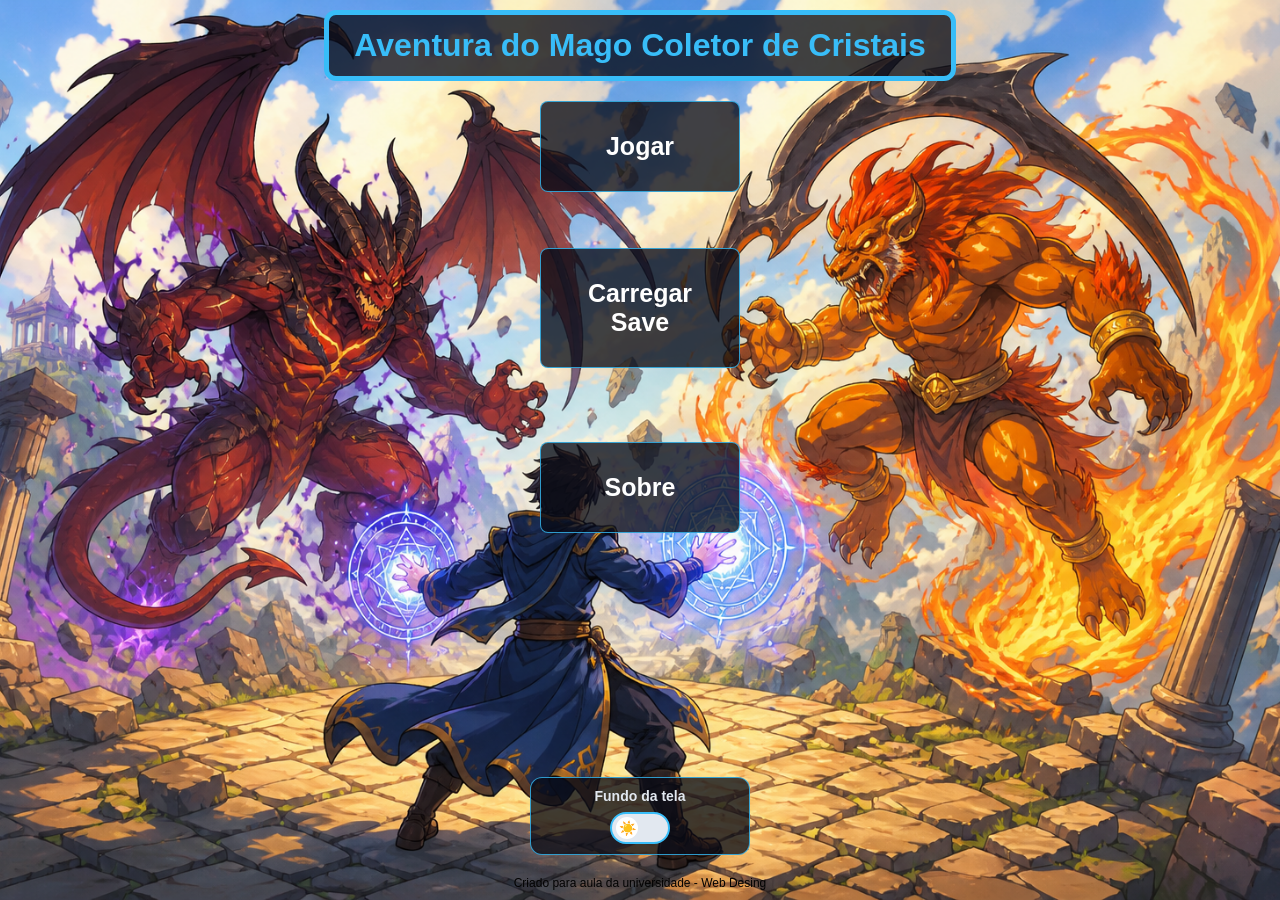
<file: index.html>
<!DOCTYPE html> <!-- Define o tipo do documento como HTML5. Ajuda o navegador a interpretar corretamente o código -->
<!-- Início do HTML. lang="pt-br" indica que o idioma da página é português do Brasil -->
<html lang="pt-br"> 

<!-- head: Cabeçalho da página (não aparece diretamente na tela) -->
<head>

    <meta charset="UTF-8"> <!-- Define a codificação de caracteres. Permite usar acentos corretamente (ã, ç, é, etc) -->
    <title>Aventura do Mago</title> <!-- Título da aba do navegador -->

    <link rel="stylesheet" href="style.css"> <!-- Conecta o arquivo CSS externo. Tudo que for estilo (cores, layout, etc) vem daqui -->

</head>

<!-- body: Corpo da página (tudo que aparece para o usuário) -->
<body class="pagina-index">

    <!-- Título principal da página -->
    <h1>Aventura do Mago Coletor de Cristais</h1>
    <br>

    <!-- Div: "caixa" de organização. Usada para agrupar elementos -->
    <div>

        <!-- Botão - 
            onclick = quando clicar, executa uma função JavaScript
            irCriacao() = função que leva para a tela de criação
            alert() = mostra uma mensagem simples na tela (popup) Aqui é só um placeholder (função ainda não criada) 
            br: pula linha -->
        <button onclick="irCriacao()">Jogar</button>
        <br><br>
        <button onclick="alert('Sistema de save ainda não implementado')">Carregar Save</button>
        <br><br>
        <button id="btnHistorico" onclick="irHistorico()" style="display: none;">Histórico</button>
        <br>
        <button onclick="alert('Projeto desenvolvido para aula de Web Design')">Sobre</button>
        <br><br>

    </div>

    <!-- Botão para trocar o fundo claro/escuro da tela inicial -->
     <div class="area-troca-fundo">

    <p>Fundo da tela</p>

    <label class="theme-switch">
        <input type="checkbox" id="fundo-toggle">
        <span class="slider"></span>
    </label>

    </div>

    <!-- Footer = rodapé da página, usado para informações extras -->
    <footer>
    Criado para aula da universidade - Web Desing
    </footer>

    <!-- IMPORTANTE: JS no final -->
    <script src="script.js"></script>
    <!-- Conecta o arquivo JavaScript. Fica no final para garantir que o HTML já carregou antes do JS rodar -->

</body>

</html>
</file>
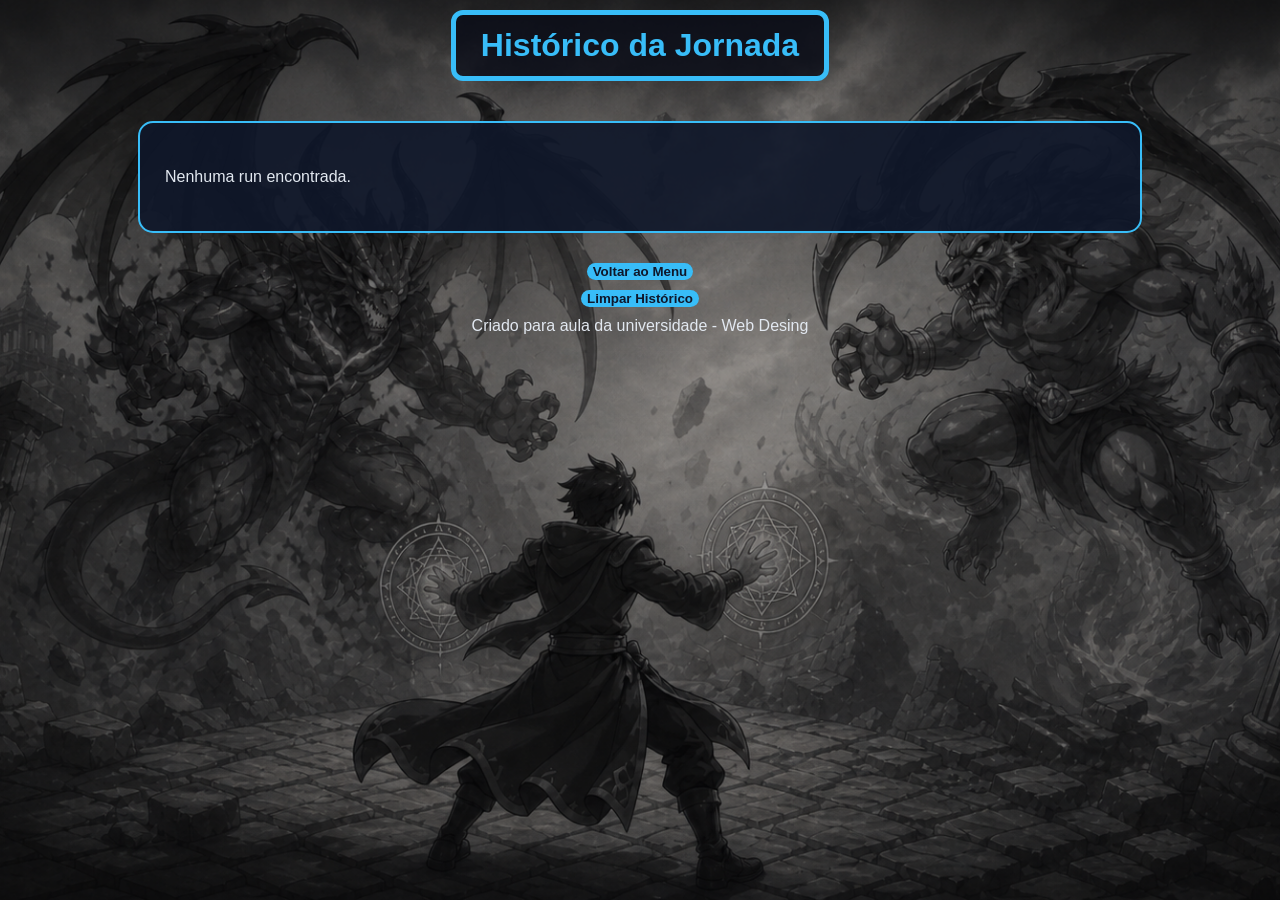
<file: historico.html>
<!DOCTYPE html> <!-- Define o tipo do documento como HTML5. Ajuda o navegador a interpretar corretamente o código -->
<!-- Início do HTML. lang="pt-br" indica que o idioma da página é português do Brasil -->
<html lang="pt-br">

<!-- head: Cabeçalho da página (não aparece diretamente na tela) -->
<head>

    <meta charset="UTF-8"> <!-- Define a codificação de caracteres. Permite usar acentos corretamente (ã, ç, é, etc) -->
    <title>Histórico da Jornada</title> <!-- Título da aba do navegador -->

    <link rel="stylesheet" href="style.css"> <!-- Conecta o arquivo CSS externo. Tudo que for estilo (cores, layout, etc) vem daqui -->

</head>

<!-- body: Corpo da página (tudo que aparece para o usuário) -->
<body class="pagina-historico" onload="carregarHistorico()">

    <!-- Título principal da página -->
    <h1>Histórico da Jornada</h1>

    <!-- Div: "caixa" de organização. Usada para agrupar elementos -->
    <div class="caixa-historico">

        <div id="textoHistorico"></div>

    </div>

    <button onclick="window.location.href='index.html'">
        Voltar ao Menu
    </button>

    <button onclick="limparHistorico()">
        Limpar Histórico
    </button>

    <!-- Footer = rodapé da página, usado para informações extras -->
    <footer>
    Criado para aula da universidade - Web Desing
    </footer>

    <!-- IMPORTANTE: JS no final -->
    <script src="script.js"></script>
    <!-- Conecta o arquivo JavaScript. Fica no final para garantir que o HTML já carregou antes do JS rodar -->

</body>

</html>
</file>
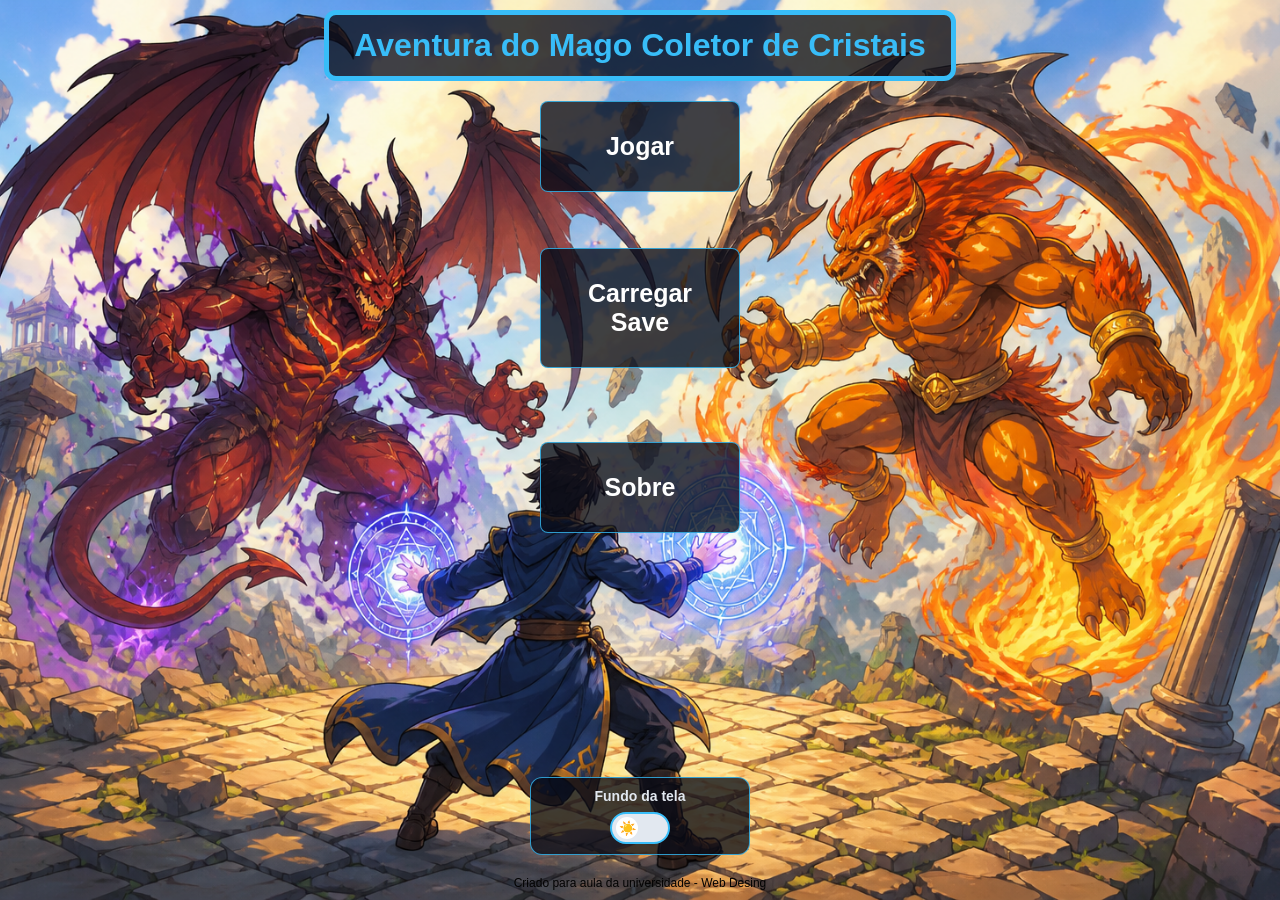
<file: jogo.html>
<!DOCTYPE html> <!-- Define o tipo do documento como HTML5. Ajuda o navegador a interpretar corretamente o código -->
<!-- Início do HTML. lang="pt-br" indica que o idioma da página é português do Brasil -->
<html lang="pt-br">

<!-- head: Cabeçalho da página (não aparece diretamente na tela) -->
<head>
    
    <meta charset="UTF-8"> <!-- Define a codificação de caracteres. Permite usar acentos corretamente (ã, ç, é, etc) -->
    <title>E que comece o Jogo do Mago</title> <!-- Título da aba do navegador -->

    <link rel="stylesheet" href="style.css"> <!-- Conecta o arquivo CSS externo. Tudo que for estilo (cores, layout, etc) vem daqui -->

</head>

<!-- body: Corpo da página (tudo que aparece para o usuário) -->
<body class="pagina-jogo" onload="carregarJogo()">

    <h2>Jornada do Mago</h2>

    <!-- Aqui o JavaScript vai colocar a ficha, cenas, escolhas e resultados -->
    <div id="game"></div>

    <!-- Footer = rodapé da página, usado para informações extras -->
    <footer>
    Criado para aula da universidade - Web Desing
    </footer>

    <!-- IMPORTANTE: JS no final -->
    <script src="script.js"></script>
    <!-- Conecta o arquivo JavaScript. Fica no final para garantir que o HTML já carregou antes do JS rodar -->

</body>

</html>
</file>
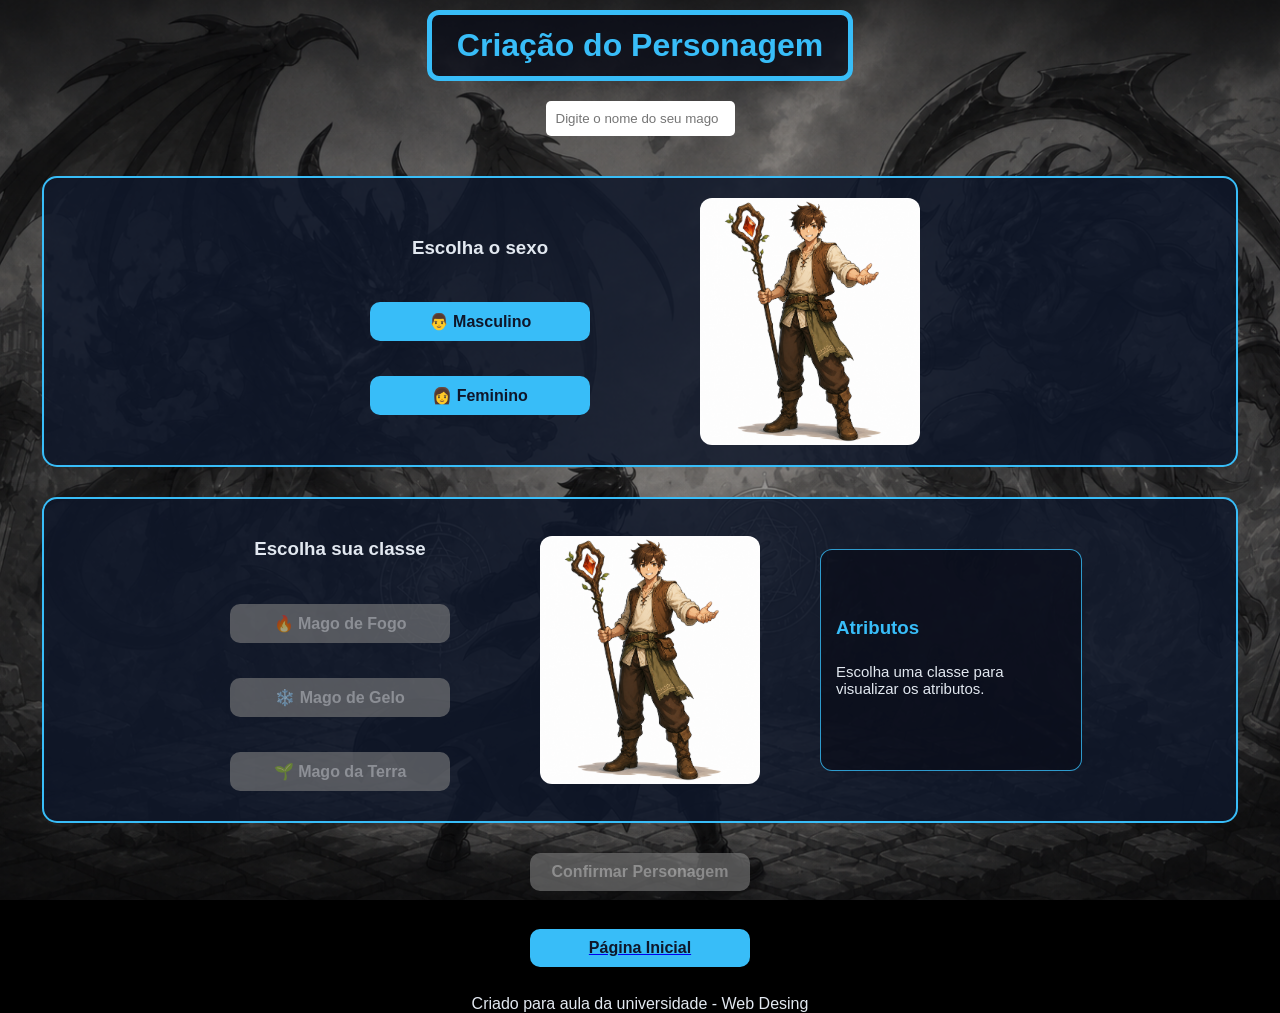
<file: personagem.html>
<!DOCTYPE html> <!-- Define o tipo do documento como HTML5. Ajuda o navegador a interpretar corretamente o código -->
<!-- Início do HTML. lang="pt-br" indica que o idioma da página é português do Brasil -->
<html lang="pt-br">

<!-- head: Cabeçalho da página (não aparece diretamente na tela) -->
<head>

    <meta charset="UTF-8"> <!-- Define a codificação de caracteres. Permite usar acentos corretamente (ã, ç, é, etc) -->
    <title>Criação de Personagem</title> <!-- Título da aba do navegador -->

    <link rel="stylesheet" href="style.css"> <!-- Conecta o arquivo CSS externo. Tudo que for estilo (cores, layout, etc) vem daqui -->

</head>

<!-- body: Corpo da página (tudo que aparece para o usuário) 
    class=: para definir a classe do elemento, usada para aplicar estilos do CSS -->
<body class="pagina-personagem">

    <!-- Título principal da página
        br: pula linha -->
    <h1>Criação do Personagem</h1>
    <br>

    <!-- Campo de nome do personagem -->
    <input 
        type="text" 
        id="nome" 
        placeholder="Digite o nome do seu mago"
        oninput="verificarConfirmar()"
    >

    <!-- =========================================================
         ESCOLHA DE SEXO
    ========================================================= -->
    <div class="container container-sexo">

        <!-- Lado esquerdo: opções -->
        <div class="opcoes">
            <h3>Escolha o sexo</h3>

            <button 
                id="btnMasculino"
                onmouseover="previewSexo('masculino')" 
                onclick="escolherSexo('masculino')"
            >
                👨 Masculino
            </button>

            <button 
                id="btnFeminino"
                onmouseover="previewSexo('feminino')" 
                onclick="escolherSexo('feminino')"
            >
                👩 Feminino
            </button>
        </div>

        <!-- Lado direito: imagem -->
        <div class="preview">
            <img id="imagemSexo" src="MagoComum.png" alt="Preview sexo">
        </div>

    </div>

    <!-- =========================================================
         ESCOLHA DE CLASSE
    ========================================================= -->
    <div class="container container-classe">

        <!-- Coluna 1: botões -->
        <div class="opcoes">
            <h3>Escolha sua classe</h3>

            <button 
                id="btnFogo"
                disabled
                onmouseover="preview('fogo')" 
                onclick="escolherClasse(1)"
            >
                🔥 Mago de Fogo
            </button>

            <button 
                id="btnGelo"
                disabled
                onmouseover="preview('gelo')" 
                onclick="escolherClasse(2)"
            >
                ❄️ Mago de Gelo
            </button>

            <button 
                id="btnTerra"
                disabled
                onmouseover="preview('terra')" 
                onclick="escolherClasse(3)"
            >
                🌱 Mago da Terra
            </button>
        </div>

        <!-- Coluna 2: imagem da classe -->
        <div class="preview">
            <img id="imagemPreview" src="MagoComum.png" alt="Preview do mago">
        </div>

        <!-- Coluna 3: atributos -->
        <div class="atributos" id="atributosClasse">
            <h3>Atributos</h3>
            <p>Escolha uma classe para visualizar os atributos.</p>
        </div>

    </div>

    <!-- Botão de confirmação -->
    <button id="btnConfirmar" disabled onclick="confirmarPersonagem()">
        Confirmar Personagem
    </button>

    <br>

    <!-- Botão para voltar para a página inicial -->
    <a href="index.html">
        <button>Página Inicial</button>
    </a>
    <br>

    <!-- Footer = rodapé da página, usado para informações extras -->
    <footer>
    Criado para aula da universidade - Web Desing
    </footer>

    <!-- IMPORTANTE: JS no final -->
    <script src="script.js"></script>
    <!-- Conecta o arquivo JavaScript. Fica no final para garantir que o HTML já carregou antes do JS rodar -->

</body>

</html>
</file>
<file: style.css>
/* =========================================================
   COMANDOS GERAIS - Estilos usados em mais de uma página
========================================================= */

body {
    background-position: top center; /* Posiciona a imagem de fundo no topo e centralizada horizontalmente */
    background-repeat: no-repeat; /* Impede que a imagem de fundo se repita */
    background-color: rgba(9, 11, 23, 0.771); /* Define uma cor de fundo azul escura com transparência */
    color: rgb(226, 232, 240); /* Define a cor padrão dos textos */
    font-family: Arial, sans-serif; /* Define a fonte principal da página */
    text-align: center; /* Centraliza textos e elementos inline */

    margin: 0; /* Remove a margem padrão do navegador */
}

h1, h2 {
    color: rgb(56, 189, 248); /* Define a cor azul clara do texto dos títulos */
    border: 5px solid rgb(56, 189, 248); /* Cria uma borda azul clara ao redor dos títulos */
    margin: 10px; /* Define espaço externo ao redor dos títulos */
    padding: 12px 25px; /* Define espaço interno dentro dos títulos */
    background-color: rgba(9, 11, 23, 0.771); /* Coloca fundo escuro translúcido nos títulos */
    display: inline-block; /* Faz o fundo e a borda ocuparem apenas o tamanho do conteúdo */
    border-radius: 12px; /* Arredonda os cantos da borda */
}

input {
    padding: 10px; /* Cria espaço interno no campo de texto */
    margin: 10px; /* Cria espaço externo ao redor do campo */
    border-radius: 5px; /* Arredonda os cantos do input */
    border: none; /* Remove a borda padrão do navegador */
}

/* Botão padrão do projeto */
button {
    display: block; /* Faz o botão ocupar uma linha própria */
    margin: 10px auto; /* Dá margem vertical e centraliza horizontalmente */
    border: none; /* Remove a borda padrão do botão */
    border-radius: 10px; /* Arredonda os cantos do botão */
    cursor: pointer; /* Mostra a mãozinha ao passar o mouse */
    background-color: rgb(56, 189, 248); /* Define o fundo azul claro do botão */
    color: rgb(15, 23, 42); /* Define a cor escura do texto do botão */
    font-weight: bold; /* Deixa o texto do botão em negrito */
}

button:hover {
    background-color: rgb(125, 211, 252); /* Muda a cor do botão ao passar o mouse */
}

/* Botão desabilitado */
button:disabled {
    background-color: gray; /* Deixa o botão cinza quando estiver bloqueado */
    color: rgb(220, 220, 220); /* Deixa o texto mais claro no botão bloqueado */
    cursor: not-allowed; /* Mostra que o botão não pode ser clicado */
    opacity: 0.6; /* Deixa o botão mais transparente */
}

/* Botão escolhido pelo jogador */
.botao-escolhido {
    background-color: rgb(34, 197, 94); /* Deixa o botão escolhido verde */
    color: white; /* Deixa o texto do botão escolhido branco */
}


/* =========================================================
   PÁGINA INDEX - Tela inicial do jogo
========================================================= */

.pagina-index {
    position: relative; /* Permite colocar uma camada de fundo por cima */
    isolation: isolate; /* Mantém as camadas organizadas dentro da página */

    background-image: url(JogoMagoTela.png); /* Fundo claro inicial */
    background-size: cover; /* Faz a imagem preencher a tela */
    background-position: center; /* Centraliza a imagem */
    background-repeat: no-repeat; /* Impede repetição */
    background-attachment: fixed; /* Deixa o fundo fixo */

    min-height: 100vh; /* Garante altura mínima da tela */
    background-color: rgb(0, 0, 0); /* Fundo de segurança */
}

/* Camada do fundo escuro */
.pagina-index::before {
    content: ""; /* Cria uma camada vazia */
    position: fixed; /* Fixa a camada na tela */
    inset: 0; /* Faz a camada ocupar a tela inteira */

    background-image: url(JogoMagoTelaEscuro.png); /* Imagem escura */
    background-size: cover; /* Faz a imagem preencher a tela */
    background-position: center; /* Centraliza a imagem */
    background-repeat: no-repeat; /* Impede repetição */

    opacity: 0; /* Começa invisível, mostrando o fundo claro */
    transition: opacity 0.8s ease; /* Faz a troca ficar suave */

    z-index: -1; /* Coloca a camada atrás do conteúdo */
}

/* Quando ativar o modo escuro, a imagem escura aparece */
.pagina-index.fundo-escuro::before {
    opacity: 1;
}

/* Botões grandes da tela inicial */
.pagina-index button {
    width: 200px; /* Define largura fixa dos botões do menu */
    padding: 30px; /* Aumenta o espaço interno dos botões */
    font-size: 25px; /* Aumenta o tamanho do texto dos botões */
    background-color: rgba(9, 11, 23, 0.771); /* Define fundo escuro translúcido */
    color: white; /* Deixa o texto branco */
    border: 1px solid rgba(56, 189, 248, 0.8); /* Cria borda azul fina */
    border-radius: 8px; /* Arredonda os cantos dos botões */
}

.pagina-index button:hover {
    background-color: #38bdf8; /* Muda o fundo para azul claro ao passar o mouse */
    color: #0f172a; /* Muda o texto para azul escuro ao passar o mouse */
}

/* Rodapé da página inicial */
.pagina-index footer {
    position: fixed; /* Fixa o rodapé na tela */
    bottom: 10px; /* Coloca o rodapé a 10px do fundo */
    width: 100%; /* Faz o rodapé ocupar toda a largura da tela */
    font-size: 12px; /* Define texto pequeno no rodapé */
    color: rgb(3, 3, 3); /* Define cor escura para o texto */
    text-align: center; /* Centraliza o texto do rodapé */
}


/* =========================================================
   PÁGINA PERSONAGEM - Tela de criação e escolha do personagem
========================================================= */

.pagina-personagem {
    background-image: url(JogoMagoTelaPersonagem.png); /* Define a imagem de fundo da criação de personagem */
    background-size: cover; /* Faz a imagem preencher toda a tela */
    background-position: center; /* Centraliza a imagem de fundo */
    background-repeat: no-repeat; /* Impede que a imagem se repita */
    background-attachment: fixed; /* Mantém o fundo parado enquanto a página rola */
    min-height: 100vh; /* Garante altura mínima igual à tela */
    background-color: rgb(0, 0, 0); /* Usa preto como fundo caso a imagem não carregue */
}

/* Caixa principal das escolhas */
.pagina-personagem .container {
    margin: 30px auto; /* Cria espaço vertical e centraliza a caixa */
    padding: 20px; /* Cria espaço interno dentro da caixa */
    width: 90%; /* Faz a caixa ocupar 90% da largura disponível */
    max-width: 1200px; /* Limita a largura máxima da caixa */
    background-color: rgba(15, 23, 42, 0.85); /* Define fundo escuro translúcido */
    border: 2px solid rgb(56, 189, 248); /* Cria borda azul ao redor da caixa */
    border-radius: 15px; /* Arredonda os cantos da caixa */
}

/* Caixa da escolha de sexo */
.pagina-personagem .container-sexo {
    display: grid; /* Organiza o conteúdo em grade */
    grid-template-columns: 280px 260px; /* Cria duas colunas: opções e imagem */
    justify-content: center; /* Centraliza as colunas dentro da caixa */
    align-items: center; /* Alinha os itens verticalmente ao centro */
    gap: 60px; /* Define espaço entre as colunas */
}

/* Caixa da escolha de classe */
.pagina-personagem .container-classe {
    display: grid; /* Organiza o conteúdo em grade */
    grid-template-columns: 280px 260px 260px; /* Cria três colunas: botões, imagem e atributos */
    justify-content: center; /* Centraliza as colunas dentro da caixa */
    align-items: center; /* Alinha os itens verticalmente ao centro */
    gap: 40px; /* Define espaço entre as colunas */
}

/* Coluna dos botões da página personagem */
.pagina-personagem .opcoes {
    display: flex; /* Usa flexbox para organizar os botões */
    flex-direction: column; /* Coloca os botões um embaixo do outro */
    align-items: center; /* Centraliza os botões na coluna */
    gap: 15px; /* Define espaço entre os botões */
}

/* Botões da página personagem */
.pagina-personagem button {
    width: 220px; /* Define largura fixa dos botões */
    padding: 10px 18px; /* Define espaço interno dos botões */
    font-size: 16px; /* Define tamanho do texto dos botões */
}

/* Área que segura a imagem de preview */
.pagina-personagem .preview {
    display: flex; /* Usa flexbox para centralizar a imagem */
    justify-content: center; /* Centraliza a imagem horizontalmente */
    align-items: center; /* Centraliza a imagem verticalmente */
}

/* Imagem do personagem na tela de criação */
.pagina-personagem .preview img {
    width: 220px; /* Define largura da imagem */
    height: auto; /* Mantém a proporção original da imagem */
    border-radius: 12px; /* Arredonda os cantos da imagem */
}

/* Caixa dos atributos */
.atributos {
    width: 230px; /* Define largura fixa da caixa de atributos */
    min-height: 190px; /* Define altura mínima da caixa */
    display: flex; /* Usa flexbox dentro da caixa */
    flex-direction: column; /* Organiza os textos em coluna */
    justify-content: center; /* Centraliza o conteúdo verticalmente */
    text-align: left; /* Alinha o texto à esquerda */
    background-color: rgba(9, 11, 23, 0.6); /* Define fundo escuro translúcido */
    border: 1px solid rgba(56, 189, 248, 0.8); /* Cria borda azul fina */
    border-radius: 12px; /* Arredonda os cantos da caixa */
    padding: 15px; /* Cria espaço interno na caixa */
}

.atributos h3 {
    margin-top: 0; /* Remove margem superior do título dos atributos */
    color: rgb(56, 189, 248); /* Define o título dos atributos em azul */
}

.atributos p {
    margin: 6px 0; /* Define espaço vertical entre os parágrafos */
    font-size: 15px; /* Define tamanho do texto dos atributos */
}


/* =========================================================
   PÁGINA DO JOGO - Tela da jornada do mago
========================================================= */

.pagina-jogo {
    background-image: url(JogoMagoTelaPersonagem.png); /* Define a imagem de fundo da página do jogo */
    background-size: cover; /* Faz a imagem cobrir toda a tela */
    background-position: center; /* Centraliza a imagem de fundo */
    background-repeat: no-repeat; /* Impede que a imagem se repita */
    background-attachment: fixed; /* Mantém o fundo parado ao rolar */
    min-height: 100vh; /* Garante altura mínima igual à tela */
    background-color: rgb(0, 0, 0); /* Usa preto caso a imagem não carregue */
}

/* Título da tela do jogo */
.pagina-jogo h2 {
    margin: 8px auto; /* Centraliza o título e reduz o espaço externo */
    padding: 10px 24px; /* Define espaço interno do título */
    font-size: 24px; /* Define tamanho do texto do título */
}

/* Caixa principal do jogo */
#game {
    width: 82%; /* Define a largura da área principal */
    max-width: 1050px; /* Limita a largura máxima */
    height: calc(100vh - 95px); /* Define altura baseada na tela menos o espaço do título */
    margin: 10px auto; /* Centraliza a caixa e cria espaço externo */
    padding: 14px; /* Cria espaço interno */
    background-color: rgba(15, 23, 42, 0.9); /* Define fundo escuro quase opaco */
    border: 2px solid rgb(56, 189, 248); /* Cria borda azul */
    border-radius: 15px; /* Arredonda os cantos */
    box-sizing: border-box; /* Inclui padding e borda no cálculo do tamanho */
    display: flex; /* Usa flexbox para organizar o conteúdo */
    flex-direction: column; /* Organiza os elementos de cima para baixo */
    justify-content: flex-start; /* Começa o conteúdo no topo */
}

/* Ficha do personagem */
.ficha-personagem {
    margin-bottom: 10px; /* Cria espaço abaixo da ficha */
    padding: 10px; /* Cria espaço interno na ficha */
    background-color: rgba(9, 11, 23, 0.75); /* Define fundo escuro translúcido */
    border: 1px solid rgba(56, 189, 248, 0.8); /* Cria borda azul fina */
    border-radius: 12px; /* Arredonda os cantos da ficha */
}

/* Área interna da ficha com foto e informações */
.ficha-topo {
    display: flex; /* Coloca a foto e as informações lado a lado */
    align-items: center; /* Alinha verticalmente ao centro */
    justify-content: flex-start; /* Começa os elementos pela esquerda */
    gap: 16px; /* Define espaço entre a foto e as informações */
}

/* Caixa da imagem de perfil */
.perfil-personagem {
    flex-shrink: 0; /* Impede que a imagem encolha */
}

/* Imagem de perfil do personagem */
.perfil-personagem img {
    width: 85px; /* Define largura da imagem de perfil */
    height: 85px; /* Define altura da imagem de perfil */
    object-fit: cover; /* Corta a imagem para preencher o quadrado sem distorcer */
    border-radius: 12px; /* Arredonda os cantos da imagem */
    border: 2px solid rgb(56, 189, 248); /* Cria borda azul ao redor da imagem */
    display: block; /* Remove pequenos espaços extras abaixo da imagem */
}

/* Área do nome e dos atributos na ficha */
.info-personagem {
    flex: 1; /* Faz a área ocupar todo o espaço restante */
    text-align: center; /* Centraliza o nome e os atributos */
}

.info-personagem h3 {
    margin: 6px 0; /* Define espaço vertical do nome */
    font-size: 18px; /* Define tamanho do nome */
}

.info-personagem p {
    margin: 6px 0; /* Define espaço vertical dos atributos */
    font-size: 15px; /* Define tamanho do texto dos atributos */
}

/* Texto da cena */
.cena-jogo {
    margin-top: 6px; /* Cria pequeno espaço acima da cena */
}

.cena-jogo h3 {
    margin: 8px 0; /* Define espaço vertical do título da cena */
    font-size: 19px; /* Define tamanho do título da cena */
}

.cena-jogo p {
    line-height: 1.4; /* Define espaçamento entre linhas do texto */
    font-size: 16px; /* Define tamanho do texto da cena */
    margin: 8px 0; /* Define espaço externo do parágrafo */
}

/* Área dos botões das escolhas */
.opcoes-jogo {
    margin-top: 8px; /* Cria espaço acima dos botões */
}

/* Botões das escolhas */
.opcoes-jogo button {
    width: 75%; /* Define largura dos botões de escolha */
    max-width: 700px; /* Limita a largura máxima dos botões */
    padding: 10px; /* Define espaço interno dos botões */
    margin: 8px auto; /* Centraliza os botões e cria espaço vertical */
    font-size: 15px; /* Define tamanho do texto dos botões */
}

/* Resultado das escolhas */
.resultado-jogo {
    margin-top: 10px; /* Cria espaço acima da caixa de resultado */
    padding: 14px; /* Cria espaço interno no resultado */
    background-color: rgba(9, 11, 23, 0.8); /* Define fundo escuro translúcido */
    border: 1px solid rgba(34, 197, 94, 0.8); /* Cria borda verde no resultado */
    border-radius: 12px; /* Arredonda os cantos da caixa de resultado */
}

.resultado-jogo h3 {
    color: rgb(34, 197, 94); /* Deixa o título do resultado verde */
}


/* =========================================================
   ÁREA DE VÍDEO DO JOGO
========================================================= */

.area-video {
    width: 70%; /* Define a largura da área do vídeo */
    max-width: 760px; /* Limita a largura máxima do vídeo */
    aspect-ratio: 16 / 9; /* Mantém proporção de vídeo widescreen */
    margin: 10px auto 0; /* Centraliza o vídeo e cria espaço acima */
    background-color: black; /* Define fundo preto atrás do vídeo */
    border: 2px solid rgb(56, 189, 248); /* Cria borda azul ao redor do vídeo */
    border-radius: 15px; /* Arredonda os cantos da área do vídeo */
    overflow: hidden; /* Esconde qualquer parte do vídeo que passar da borda */
    flex-shrink: 1; /* Permite que a área reduza se necessário */
}

/* Vídeo sem interação */
.area-video video {
    width: 100%; /* Faz o vídeo ocupar toda a largura da área */
    height: 100%; /* Faz o vídeo ocupar toda a altura da área */
    display: block; /* Remove espaços extras abaixo do vídeo */
    object-fit: contain; /* Mostra o vídeo inteiro sem cortar */
    background-color: black; /* Usa preto nas sobras laterais ou superiores */
    pointer-events: none; /* Impede clique e interação direta com o vídeo */
    user-select: none; /* Impede seleção do vídeo pelo usuário */
}

/* =========================================================
   PÁGINA HISTÓRICO - Histórico das runs
========================================================= */

.pagina-historico {
    background-image: url(JogoMagoTelaPersonagem.png);
    background-size: cover;
    background-position: center;
    background-repeat: no-repeat;
    background-attachment: fixed;
    min-height: 100vh;
    background-color: rgb(0, 0, 0);
    color: rgb(226, 232, 240);
    font-family: Arial, sans-serif;
    text-align: center;
    margin: 0;
}

.caixa-historico {
    width: 80%;
    max-width: 950px;
    margin: 30px auto;
    padding: 25px;
    background-color: rgba(15, 23, 42, 0.9);
    border: 2px solid rgb(56, 189, 248);
    border-radius: 15px;
}

#textoHistorico {
    text-align: left;
    line-height: 1.6;
    font-size: 16px;
}

.run-historico {
    margin-bottom: 25px;
    padding: 18px;
    background-color: rgba(9, 11, 23, 0.75);
    border: 1px solid rgba(56, 189, 248, 0.8);
    border-radius: 12px;
}

.run-historico h3 {
    color: rgb(56, 189, 248);
    margin-top: 0;
}

/* =========================================================
   BOTÃO DE TROCA DE FUNDO DO INDEX
========================================================= */

.area-troca-fundo {
    position: fixed; /* Fixa o botão perto do rodapé */
    bottom: 45px; /* Distância acima do rodapé */
    left: 50%; /* Move para o meio da tela */
    transform: translateX(-50%); /* Centraliza de verdade */

    padding: 10px 14px;
    width: 190px;

    background-color: rgba(9, 11, 23, 0.771);

    border: 1px solid rgba(56, 189, 248, 0.8);
    border-radius: 12px;

    text-align: center;
}

.area-troca-fundo p {
    margin: 0 0 8px 0;

    color: rgb(226, 232, 240);
    font-weight: bold;
    font-size: 14px;
}

.theme-switch {
    position: relative;

    display: inline-block;

    width: 60px;
    height: 32px;
}

.theme-switch input {
    opacity: 0;

    width: 0;
    height: 0;
}

.slider {
    position: absolute;

    cursor: pointer;

    top: 0;
    left: 0;
    right: 0;
    bottom: 0;

    background-color: rgb(226, 232, 240);

    border: 2px solid rgb(56, 189, 248);
    border-radius: 30px;

    transition: 0.4s;
}

.slider:before {
    content: "";

    position: absolute;

    height: 22px;
    width: 22px;

    left: 4px;
    bottom: 3px;

    background-color: white;

    border-radius: 50%;

    transition: 0.4s;
}

.slider:after {
    content: "☀️";

    position: absolute;

    left: 7px;
    top: 50%;

    transform: translateY(-50%);

    font-size: 14px;

    transition: 0.4s;
}

.theme-switch input:checked + .slider {
    background-color: rgb(15, 23, 42);
}

.theme-switch input:checked + .slider:before {
    transform: translateX(26px);
}

.theme-switch input:checked + .slider:after {
    content: "🌙";

    left: 34px;
}
</file>
